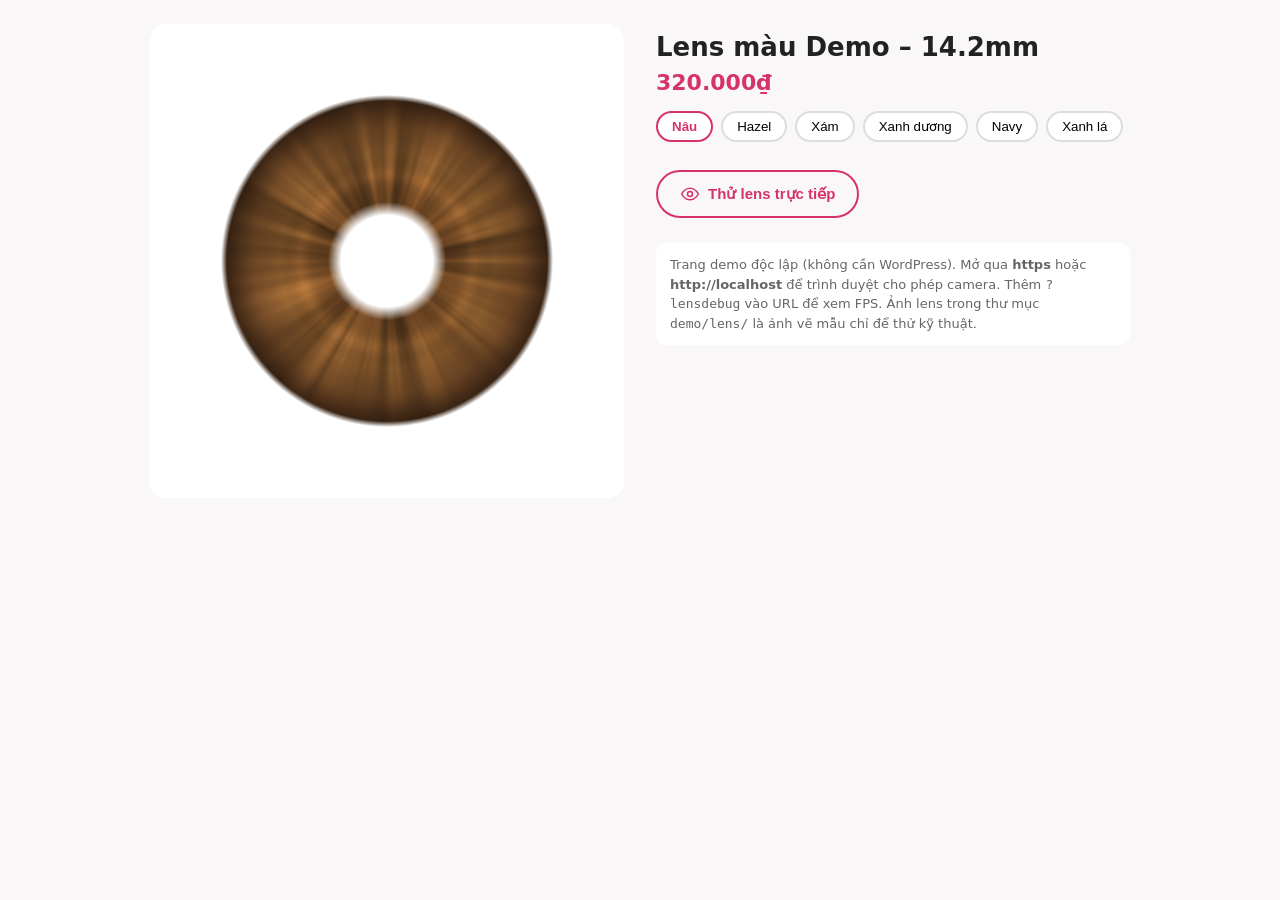
<file: index.html>
<!doctype html>
<html lang="vi">
<head>
  <meta charset="utf-8">
  <meta name="viewport" content="width=device-width, initial-scale=1, viewport-fit=cover">
  <title>Demo thử lens</title>
  <link rel="stylesheet" href="assets/css/lens-tryon.css">
  <style>
    body { margin: 0; font-family: system-ui, -apple-system, "Segoe UI", Roboto, sans-serif; background: #faf7f8; color: #222; }
    .wrap { max-width: 980px; margin: 0 auto; padding: 24px 16px; display: grid; grid-template-columns: 1fr 1fr; gap: 32px; }
    .gallery { background: #fff; border-radius: 16px; display: grid; place-items: center; aspect-ratio: 1; }
    .gallery img { width: 70%; }
    h1 { font-size: 26px; margin: 8px 0; }
    .price { color: #d6336c; font-size: 22px; font-weight: 700; }
    .colors { display: flex; gap: 8px; flex-wrap: wrap; margin: 16px 0; }
    .colors button { border: 2px solid #ddd; border-radius: 99px; background: #fff; padding: 6px 14px; cursor: pointer; }
    .colors button.on { border-color: #d6336c; color: #d6336c; font-weight: 600; }
    .note { font-size: 13px; color: #666; line-height: 1.5; background: #fff; padding: 12px 14px; border-radius: 10px; }
    @media (max-width: 720px) { .wrap { grid-template-columns: 1fr; } }
  </style>
</head>
<body>
  <div class="wrap">
    <div class="gallery"><img id="pimg" src="lens/lens_brown.png" alt=""></div>
    <div>
      <h1>Lens màu Demo – 14.2mm</h1>
      <div class="price">320.000₫</div>
      <div class="colors" id="colors"></div>
      <button type="button" class="lens-tryon-button" data-lens-tryon id="tryBtn">
        <svg viewBox="0 0 24 24" aria-hidden="true"><path d="M2 12s3.6-7 10-7 10 7 10 7-3.6 7-10 7S2 12 2 12z" fill="none" stroke="currentColor" stroke-width="1.8"/><circle cx="12" cy="12" r="3" fill="none" stroke="currentColor" stroke-width="1.8"/></svg>
        <span>Thử lens trực tiếp</span>
      </button>
      <p class="note">Trang demo độc lập (không cần WordPress). Mở qua <b>https</b> hoặc <b>http://localhost</b> để trình duyệt cho phép camera.
        Thêm <code>?lensdebug</code> vào URL để xem FPS. Ảnh lens trong thư mục <code>demo/lens/</code> là ảnh vẽ mẫu chỉ để thử kỹ thuật.</p>
    </div>
  </div>

  <script>
    var LENSES = [
      { id: 'brown', name: 'Nâu', gdia: 13.2, image: 'lens/lens_brown.png', opacity: 0.9 },
      { id: 'hazel', name: 'Hazel', gdia: 13.4, image: 'lens/lens_hazel.png', opacity: 0.9 },
      { id: 'gray',  name: 'Xám',  gdia: 13.6, image: 'lens/lens_gray.png' },
      { id: 'blue',  name: 'Xanh dương', gdia: 13.4, image: 'lens/lens_blue.png' },
      { id: 'navy',  name: 'Navy', gdia: 13.0, image: 'lens/lens_navy.png', opacity: 0.85 },
      { id: 'green', name: 'Xanh lá', gdia: 13.4, image: 'lens/lens_green.png' }
    ].map(function (l) {
      return Object.assign({ productId: 1, group: 'Lens màu Demo', label: 'Lens màu Demo – ' + l.name, priceHtml: '320.000₫', current: true }, l);
    });

    window.LensTryOnConfig = {
      lenses: LENSES,
      watermark: 'Demo Lens Shop',
      onAddToCart: function (lens, ui) { ui._toast('Demo: đã thêm “' + lens.label + '” vào giỏ'); }
    };

    // Mô phỏng chọn màu trên trang sản phẩm -> nút thử mở đúng màu đó
    var colors = document.getElementById('colors');
    LENSES.forEach(function (l, i) {
      var b = document.createElement('button');
      b.textContent = l.name;
      if (!i) b.className = 'on';
      b.onclick = function () {
        [].forEach.call(colors.children, function (c) { c.className = ''; });
        b.className = 'on';
        document.getElementById('pimg').src = l.image;
        document.getElementById('tryBtn').setAttribute('data-lens-id', l.id);
      };
      colors.appendChild(b);
    });
  </script>
  <script src="assets/js/lens-tryon.js"></script>
</body>
</html>
</file>
<file: assets/css/lens-tryon.css>
/* Lens Try-On – giao diện thử lens */
.lto-modal {
  --lto-accent: #d6336c;
  --lto-accent-ink: #fff;
  --lto-bg: #111214;
  --lto-panel: #ffffff;
  --lto-ink: #1d1d1f;
  --lto-muted: #6b6b73;
  --lto-line: #e6e6ea;
  position: fixed; inset: 0; z-index: 999999;
  display: none; align-items: center; justify-content: center;
  background: rgba(10, 10, 12, .72);
  font-family: system-ui, -apple-system, "Segoe UI", Roboto, "Helvetica Neue", Arial, sans-serif;
  color: var(--lto-ink);
  -webkit-tap-highlight-color: transparent;
}
.lto-modal.is-open { display: flex; }
html.lto-lock, html.lto-lock body { overflow: hidden !important; }
.lto-modal *, .lto-modal *::before, .lto-modal *::after { box-sizing: border-box; }
.lto-modal [hidden] { display: none !important; }

.lto-panel {
  position: relative; display: flex; flex-direction: column;
  width: min(960px, 94vw); height: min(760px, 92vh);
  background: var(--lto-panel); border-radius: 18px; overflow: hidden;
  box-shadow: 0 24px 80px rgba(0, 0, 0, .45);
}

/* ---------- Khung camera ---------- */
.lto-stage { position: relative; flex: 1; min-height: 0; background: var(--lto-bg); overflow: hidden; }
.lto-video { position: absolute; width: 1px; height: 1px; opacity: 0; pointer-events: none; }
.lto-canvas {
  position: absolute; inset: 0; width: 100%; height: 100%;
  object-fit: cover; transform: scaleX(-1);  /* soi gương */
  opacity: 0; transition: opacity .3s;
}
.lto-modal.is-running .lto-canvas { opacity: 1; }

.lto-consent, .lto-error, .lto-status {
  position: absolute; inset: 0; display: flex; flex-direction: column;
  align-items: center; justify-content: center; text-align: center;
  padding: 32px 24px; color: #f4f4f6; gap: 14px;
}
.lto-consent h3 { margin: 0; font-size: 22px; line-height: 1.3; color: #fff; font-weight: 700; }
.lto-consent p, .lto-error p { margin: 0; max-width: 420px; line-height: 1.55; font-size: 15px; color: #c9c9cf; }
.lto-consent-icon { width: 64px; height: 64px; border-radius: 50%; display: grid; place-items: center; background: rgba(255,255,255,.08); color: #fff; }
.lto-consent-icon svg { width: 34px; height: 34px; }
.lto-privacy { display: inline-flex; align-items: center; gap: 6px; font-size: 13px !important; color: #9d9da6 !important; }
.lto-privacy svg { width: 15px; height: 15px; }
.lto-status { background: rgba(0, 0, 0, .35); }
.lto-status p { margin: 0; font-size: 15px; }
.lto-spinner {
  width: 38px; height: 38px; border-radius: 50%;
  border: 3px solid rgba(255,255,255,.25); border-top-color: #fff;
  animation: lto-spin .8s linear infinite;
}
@keyframes lto-spin { to { transform: rotate(360deg); } }

.lto-guide { position: absolute; inset: 0; pointer-events: none; display: flex; flex-direction: column; align-items: center; justify-content: center; }
.lto-oval { width: min(54%, 300px); aspect-ratio: 3 / 4; border: 2px dashed rgba(255,255,255,.7); border-radius: 50%; }
.lto-guide-text { margin: 14px 0 0; padding: 6px 14px; border-radius: 99px; background: rgba(0,0,0,.55); color: #fff; font-size: 14px; }

/* ---------- Nút ---------- */
.lto-btn {
  display: inline-flex; align-items: center; justify-content: center; gap: 8px;
  min-height: 44px; padding: 0 20px; border-radius: 999px; border: 1px solid var(--lto-line);
  background: #fff; color: var(--lto-ink); font: 600 15px/1 inherit; font-family: inherit;
  cursor: pointer; text-decoration: none; white-space: nowrap; transition: transform .1s, opacity .2s;
}
.lto-btn:active { transform: scale(.97); }
.lto-btn svg { width: 20px; height: 20px; flex: none; }
.lto-btn-primary { background: var(--lto-accent); border-color: var(--lto-accent); color: var(--lto-accent-ink); }
.lto-btn:disabled, .lto-btn.is-disabled { opacity: .5; cursor: not-allowed; }
.lto-btn:focus-visible, .lto-icon-btn:focus-visible, .lto-swatch:focus-visible { outline: 3px solid #5b9dff; outline-offset: 2px; }

.lto-icon-btn {
  width: 44px; height: 44px; border-radius: 50%; border: 0; padding: 0;
  display: grid; place-items: center; cursor: pointer;
  background: rgba(0, 0, 0, .45); color: #fff; backdrop-filter: blur(6px); -webkit-backdrop-filter: blur(6px);
  touch-action: none; user-select: none; -webkit-user-select: none;
}
.lto-icon-btn svg { width: 22px; height: 22px; }
.lto-icon-btn.is-active { background: var(--lto-accent); }
.lto-close { position: absolute; top: 12px; right: 12px; z-index: 3; }
.lto-tools { position: absolute; right: 12px; bottom: 14px; display: flex; flex-direction: column; gap: 10px; z-index: 2; }
.lto-capture { width: 56px; height: 56px; background: #fff; color: #111; }
.lto-capture svg { width: 26px; height: 26px; }

.lto-toast {
  position: absolute; left: 50%; top: 16px; transform: translateX(-50%); z-index: 4;
  padding: 10px 16px; border-radius: 12px; background: rgba(20,20,22,.9); color: #fff; font-size: 14px; max-width: 86%;
}
.lto-toast a { color: #fff; font-weight: 700; text-decoration: underline; }
.lto-debug { position: absolute; left: 8px; top: 8px; color: #0f0; font: 12px monospace; background: rgba(0,0,0,.5); padding: 2px 6px; }

/* ---------- Ảnh chụp ---------- */
.lto-shot { position: absolute; inset: 0; z-index: 5; background: rgba(0,0,0,.88); display: flex; flex-direction: column; align-items: center; justify-content: center; gap: 16px; padding: 20px; }
.lto-shot img { max-width: 100%; max-height: calc(100% - 80px); border-radius: 12px; }
.lto-shot-actions { display: flex; gap: 10px; flex-wrap: wrap; justify-content: center; }

/* ---------- Thanh chọn lens ---------- */
.lto-bar { flex: none; border-top: 1px solid var(--lto-line); padding: 12px 16px calc(12px + env(safe-area-inset-bottom)); background: var(--lto-panel); }
.lto-list { display: flex; gap: 10px; overflow-x: auto; padding: 4px 2px 10px; scroll-snap-type: x proximity; scrollbar-width: thin; }
.lto-swatch {
  flex: none; width: 72px; display: flex; flex-direction: column; align-items: center; gap: 4px;
  border: 0; background: none; padding: 0; cursor: pointer; color: var(--lto-ink); scroll-snap-align: center;
}
.lto-swatch.lto-group-start { margin-left: 12px; position: relative; }
.lto-swatch.lto-group-start::before { content: ""; position: absolute; left: -12px; top: 8px; height: 46px; border-left: 1px solid var(--lto-line); }
.lto-swatch-img { width: 60px; height: 60px; border-radius: 50%; overflow: hidden; border: 2px solid var(--lto-line); padding: 2px; background: #f4f4f6; transition: border-color .15s, transform .15s; }
.lto-swatch-img img { width: 100%; height: 100%; object-fit: cover; border-radius: 50%; display: block; }
.lto-swatch.is-selected .lto-swatch-img { border-color: var(--lto-accent); transform: scale(1.06); }
.lto-swatch-name { font-size: 11.5px; line-height: 1.25; text-align: center; max-width: 72px; overflow: hidden; display: -webkit-box; -webkit-line-clamp: 2; -webkit-box-orient: vertical; color: var(--lto-muted); }
.lto-swatch.is-selected .lto-swatch-name { color: var(--lto-ink); font-weight: 600; }

.lto-row { display: flex; align-items: center; gap: 16px; }
.lto-info { flex: 1; min-width: 0; }
.lto-name { font-weight: 700; font-size: 15px; white-space: nowrap; overflow: hidden; text-overflow: ellipsis; }
.lto-meta { display: flex; gap: 10px; font-size: 13px; color: var(--lto-muted); margin-top: 2px; }
.lto-price { color: var(--lto-accent); font-weight: 700; }
.lto-price del { color: var(--lto-muted); font-weight: 400; margin-right: 4px; }
.lto-price ins { text-decoration: none; }
.lto-intensity { display: flex; flex-direction: column; gap: 2px; font-size: 12px; color: var(--lto-muted); width: 130px; }
.lto-intensity input { width: 100%; accent-color: var(--lto-accent); }

/* ---------- Nút trên trang sản phẩm ---------- */
.lens-tryon-button {
  display: inline-flex !important; align-items: center; gap: 8px; margin: 12px 0;
  padding: 12px 22px; border-radius: 999px; border: 2px solid currentColor;
  background: transparent; color: var(--lens-tryon-accent, #d6336c); font-weight: 700; font-size: 15px; line-height: 1.2; cursor: pointer;
  text-decoration: none;
}
.lens-tryon-button svg { width: 20px; height: 20px; }
.lens-tryon-button:hover { background: var(--lens-tryon-accent, #d6336c); color: #fff; border-color: var(--lens-tryon-accent, #d6336c); }

/* ---------- Điện thoại: toàn màn hình ---------- */
@media (max-width: 720px) {
  .lto-modal { background: #000; }
  .lto-panel { width: 100vw; height: 100vh; height: 100dvh; border-radius: 0; }
  .lto-close { top: calc(10px + env(safe-area-inset-top)); }
  .lto-bar { padding: 10px 12px calc(10px + env(safe-area-inset-bottom)); }
  .lto-row { flex-wrap: wrap; gap: 10px; }
  .lto-info { flex-basis: 100%; }
  .lto-intensity { flex: 1; width: auto; }
  .lto-add { flex: 1.3; }
  .lto-swatch { width: 64px; }
  .lto-swatch-img { width: 54px; height: 54px; }
}
@media (prefers-reduced-motion: reduce) {
  .lto-canvas, .lto-swatch-img, .lto-btn { transition: none; }
}
</file>
